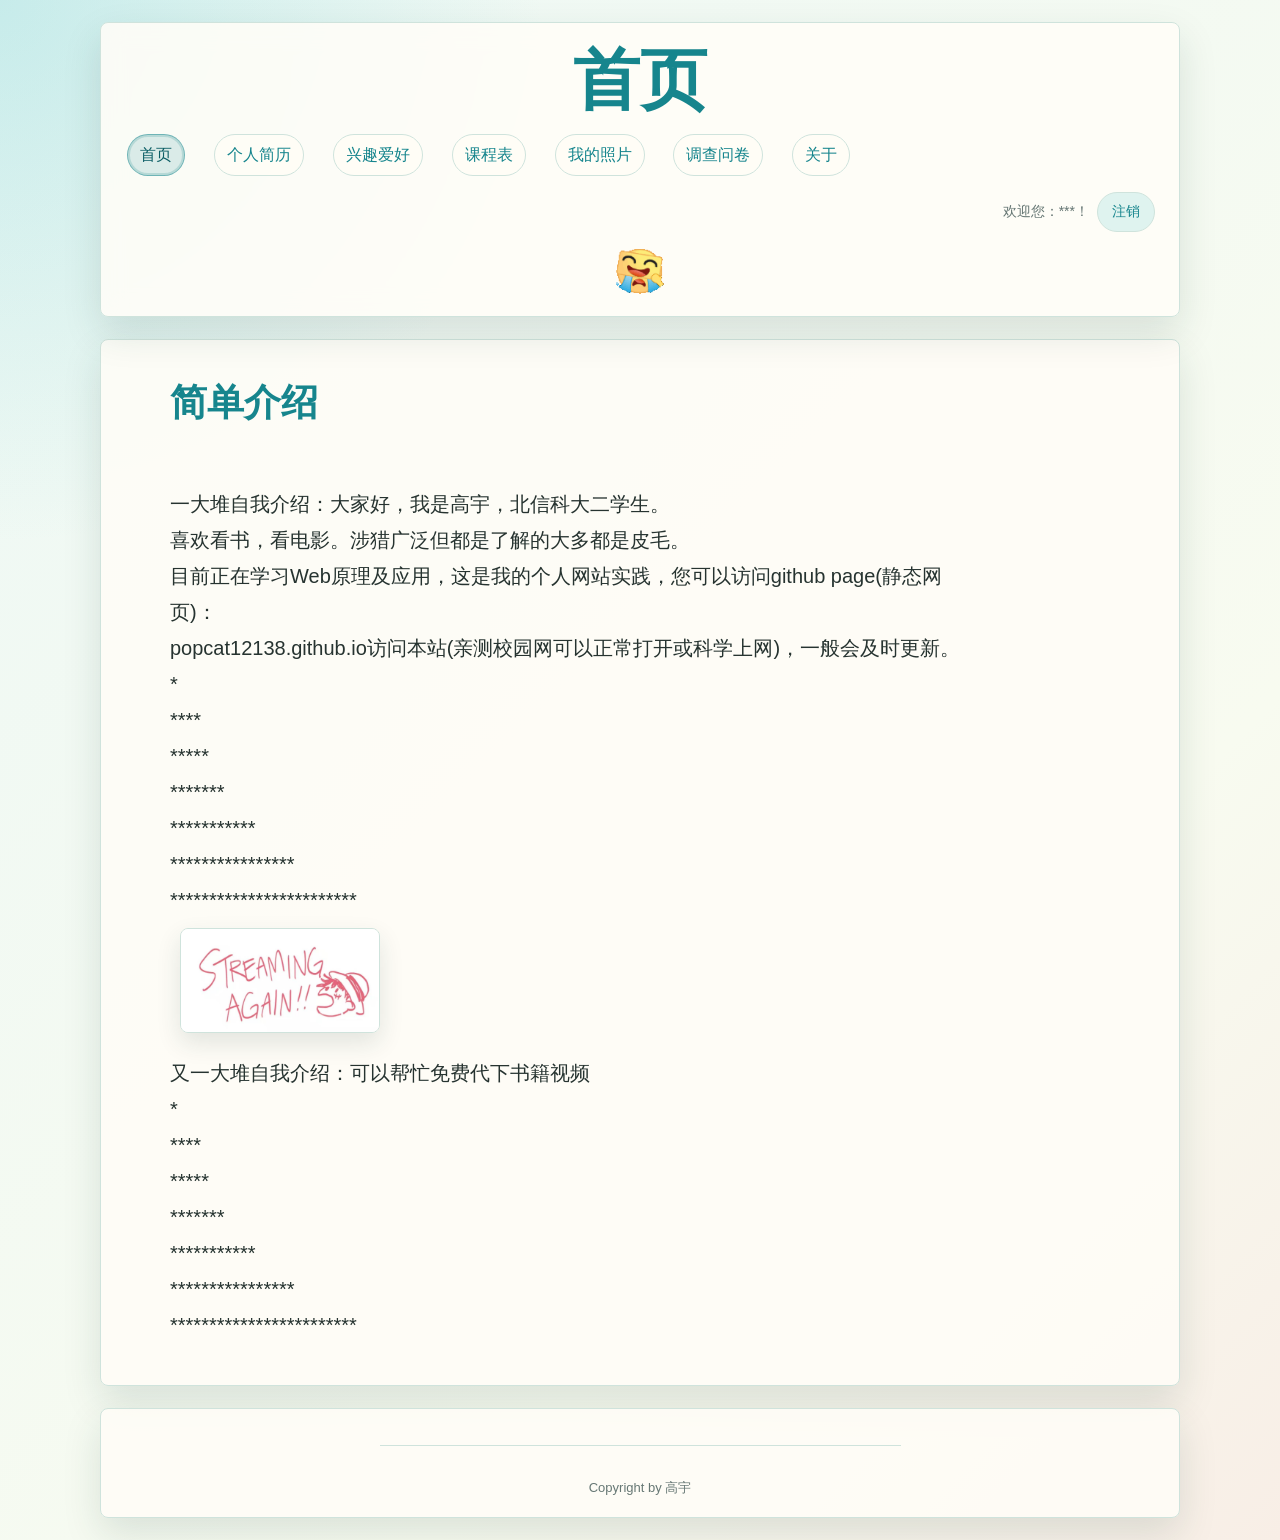
<file: index.html>
﻿                                                                                          <!DOCTYPE html>
<html lang="zh-CN">
<head>
    <meta charset="UTF-8">
    <meta http-equiv="X-UA-Compatible" content="IE=edge">
    <meta name="viewport" content="width=device-width, initial-scale=1.0">
    <title>index</title>
    <link href="css/web.css" rel="stylesheet" >
    <!--文本内容（1）-->
    <style>
    .one{
        font-size: 20px;color: rgba(76, 0, 255, 0.397);  
    }
    .two{
        font-size: 30px;color: rgba(195, 0, 255, 0.589);
    }
    .div1{
            margin: 0 auto;
            width: 960px;
            text-align: center;
        }
    .div0{
            background-color: rgb(160, 231, 255);
            margin: 0 auto;
            width: 960px;
            text-align: center;
            color: dodgerblue;
        }
    #h1{
            font-size: 48px;
        }        .div2{
            background-color: rgb(160, 231, 255);
            margin: 0 auto;
            width: 960px;
            text-align: center;
            font-size: 12px;
        }
        .float{
            float: left;
            color: salmon;
            background-color: silver;
        }
        .float1{
            float: right;
        }
    </style>

       
</head>
<body class="page page-index">
    <div class="div0">
        <h1 class="center">首页</h1><p>
 <div class="float">
     <a href="index.html">首页</a> &nbsp;&nbsp;
     <a href="resume.html">个人简历</a>&nbsp;&nbsp;
     <a href="hobby.html">兴趣爱好</a>&nbsp;&nbsp;
     <a href="schedule.html">课程表</a>&nbsp;&nbsp;
     <a href="photo.html">我的照片</a> &nbsp;&nbsp;
     <a href="question.html">调查问卷</a>&nbsp;&nbsp;
     <a href="about.html">关于</a>&nbsp;&nbsp;
 </div>
     <div class="float1">欢迎您：***！   <button>注销</button></div>
     </p>
     <br>
     <br>
        <img src="img/1001.gif" width="50" align="center">
    </div>
    </div> 
       <div class="div1 page-content page-index-content"><div><h2>简单介绍</h2>
        <p class="one"><br>
            一大堆自我介绍：大家好，我是高宇，北信科大二学生。<br>
            喜欢看书，看电影。涉猎广泛但都是了解的大多都是皮毛。<br>
            目前正在学习Web原理及应用，这是我的个人网站实践，您可以访问github page(静态网页)：<br>popcat12138.github.io访问本站(亲测校园网可以正常打开或科学上网)，一般会及时更新。
            <br>*<br>****<br>*****<br>*******<br>***********<br>****************<br>************************<br>
            <img src="img/1.jpg" width="200" align="center">
            <p class="one">又一大堆自我介绍：可以帮忙免费代下书籍视频<br>
                *<br>****<br>*****<br>*******<br>***********<br>****************<br>************************
            </p>
        </div>

    </div>
       <div class="div2"><div><h5></h5>
        <hr width="50%"><br>
        Copyright by 高宇
       </div>

    </div>
<script src="js/site.js"></script>
</body>
</html>
</file>
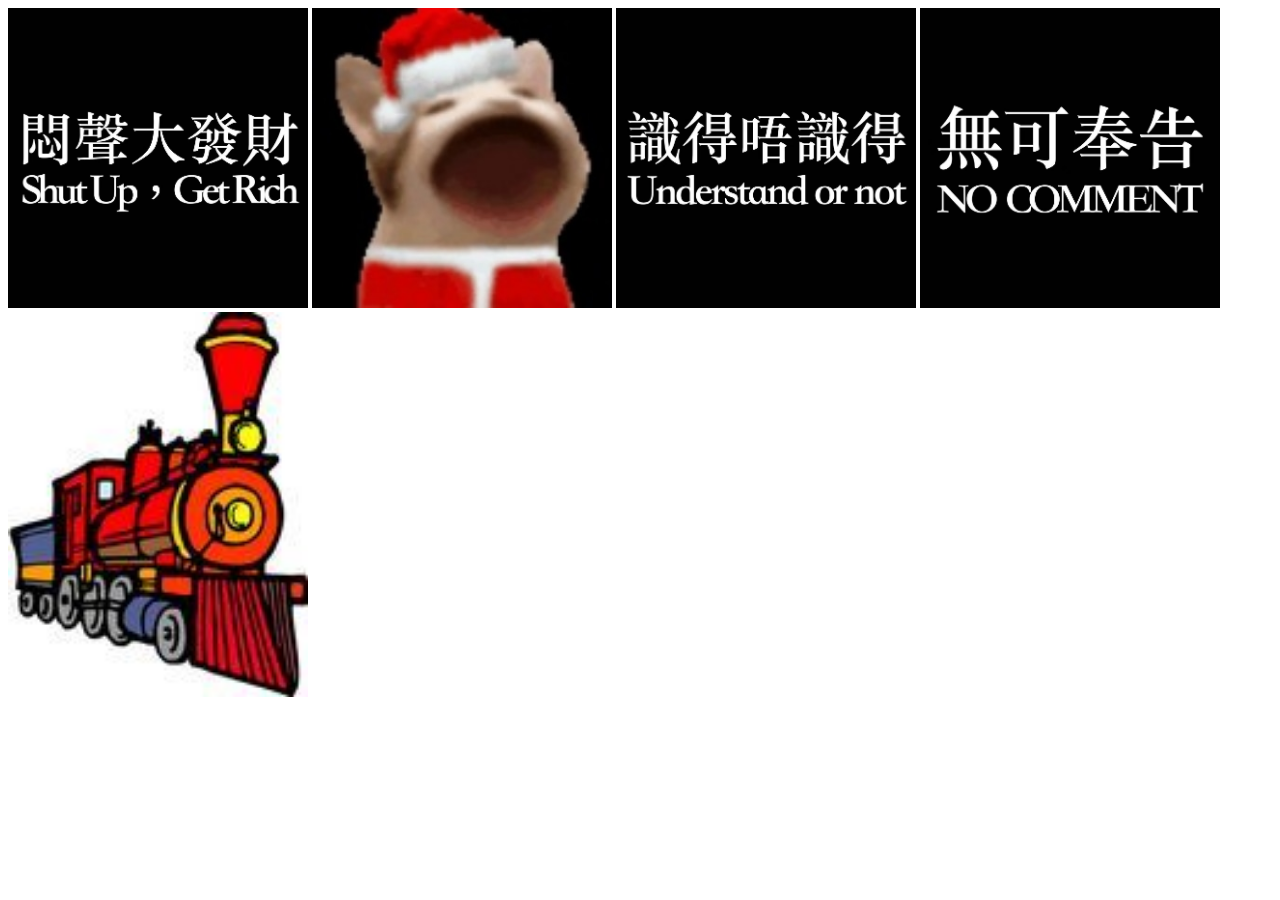
<file: test/test1/index.html>
<!DOCTYPE html>
<html lang="en">
<head>
    <meta charset="UTF-8">
    <meta http-equiv="X-UA-Compatible" content="IE=edge">
    <meta name="viewport" content="width=device-width, initial-scale=1.0">
    <title>Document</title>
</head>
<body>
    <img src="32.jpg" alt="" width="300"> 
    <img src="image/21.jpg" alt="" width="300">
    <img src="image/image1/31.jpg" alt="" width="300">
    <img src="../1.jpg" alt="" width="300">
    <img src="../img/11.jpg" alt="" width="300">
</body>
</html>
</file>
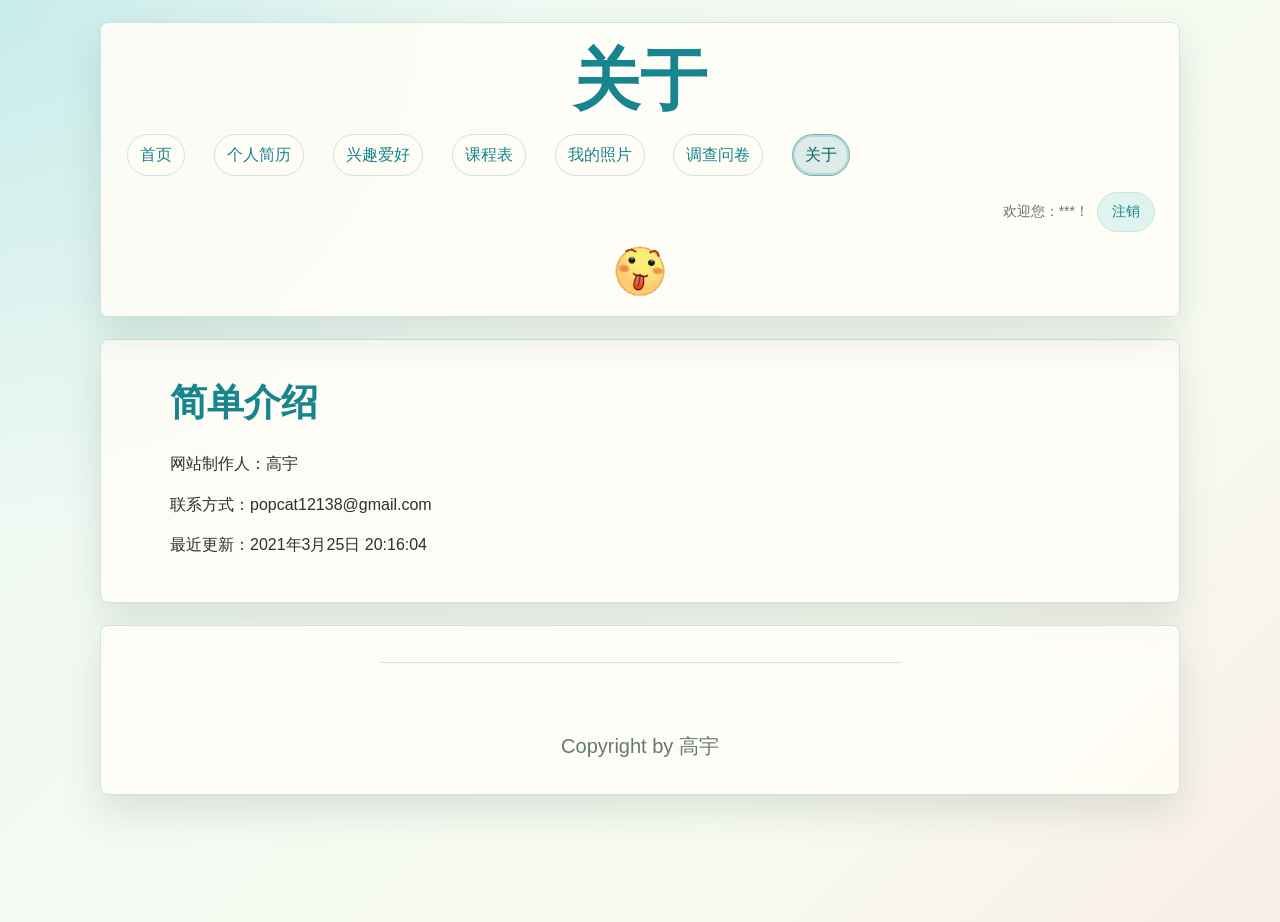
<file: about.html>
﻿<!DOCTYPE html>
<html lang="zh-CN">
<head>
    <meta charset="UTF-8">
    <meta http-equiv="X-UA-Compatible" content="IE=edge">
    <meta name="viewport" content="width=device-width, initial-scale=1.0">
    <title>about</title>
    <link href="css/web.css" rel="stylesheet" >
    <!--版权信息（1）-->
    <style>
        .one{
            font-size: 20px;color: rgba(231, 12, 12, 0.705);
        }
        .div1{
            margin: 0 auto;
            width: 960px;
            text-align: center;
        }
        .div0{
            background-color: rgb(176, 235, 255);
            margin: 0 auto;
            width: 960px;
            text-align: center;
            color: rgb(42, 148, 255);
        }
        #h1{
            font-size: 48px;
        }
        .div2{
            background-color: rgb(202, 238, 250);
            margin: 0 auto;
            width: 960px;
            text-align: center;
            font-size: 12px;
        }
        .float{
            float: left;
            color: salmon;
            background-color: silver;
        }
        .float1{
            float: right;
        }
    </style>
</head>
<body class="page page-about">
       <div class="div0">
           <h1 class="center">关于</h1><p>
    <div class="float">
        <a href="index.html">首页</a> &nbsp;&nbsp;
        <a href="resume.html">个人简历</a>&nbsp;&nbsp;
        <a href="hobby.html">兴趣爱好</a>&nbsp;&nbsp;
        <a href="schedule.html">课程表</a>&nbsp;&nbsp;
        <a href="photo.html">我的照片</a> &nbsp;&nbsp;
        <a href="question.html">调查问卷</a>&nbsp;&nbsp;
        <a href="about.html">关于</a>&nbsp;&nbsp;
    </div>
        <div class="float1">欢迎您：***！   <button>注销</button></div>
        </p>
        <br>
        <br>
        <img src="img/1007.gif" width="50" align="center"  >    
    </div> 
       <div class="div1 page-content page-about-content"><div><h1>简单介绍</h1>
        <p>网站制作人：高宇</p>
        <p>联系方式：popcat12138@gmail.com</p>
        <p>最近更新：2021年3月25日 20:16:04</p>
       </div>

    </div>
       <div class="div2"><div><h1></h1>
        <hr width="50%"><br>
        <p class="one"><br>Copyright by 高宇</p>
       </div>

    </div>
<script src="js/site.js"></script>
</body>
</html>
</file>
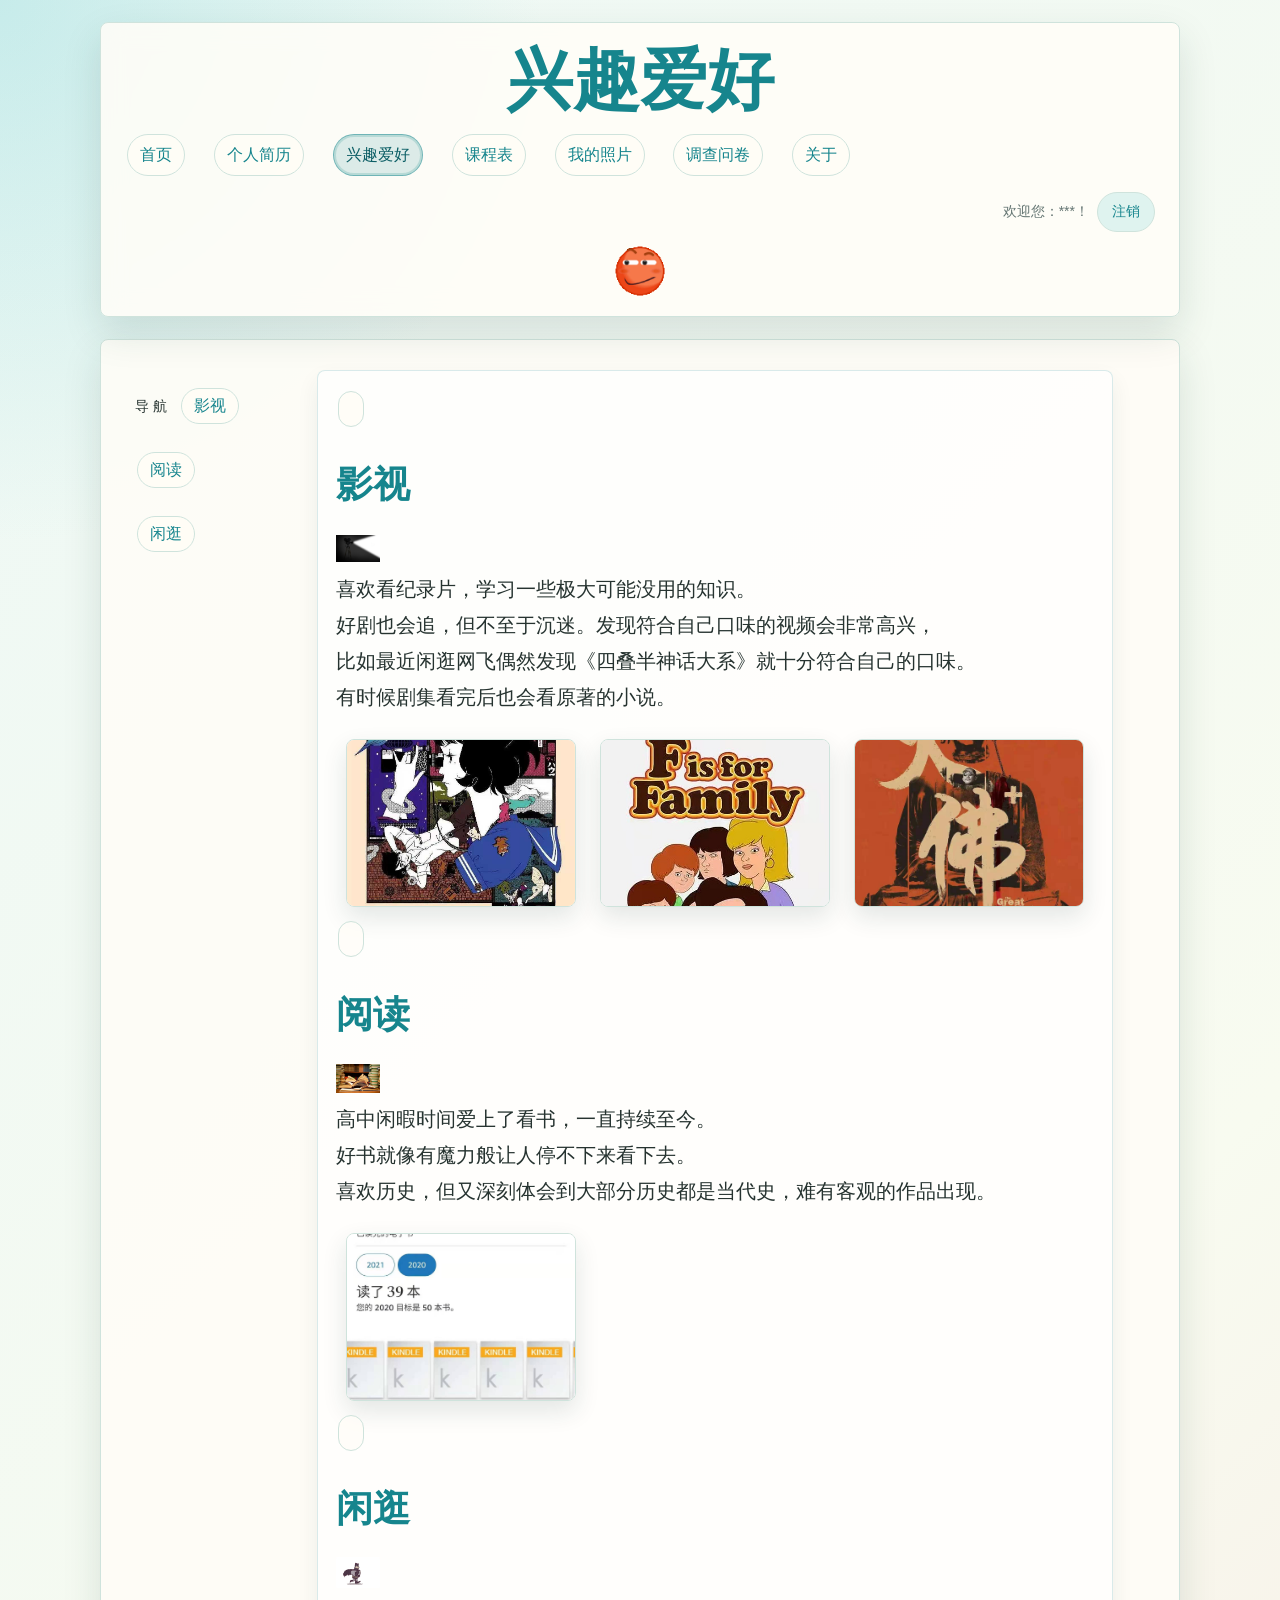
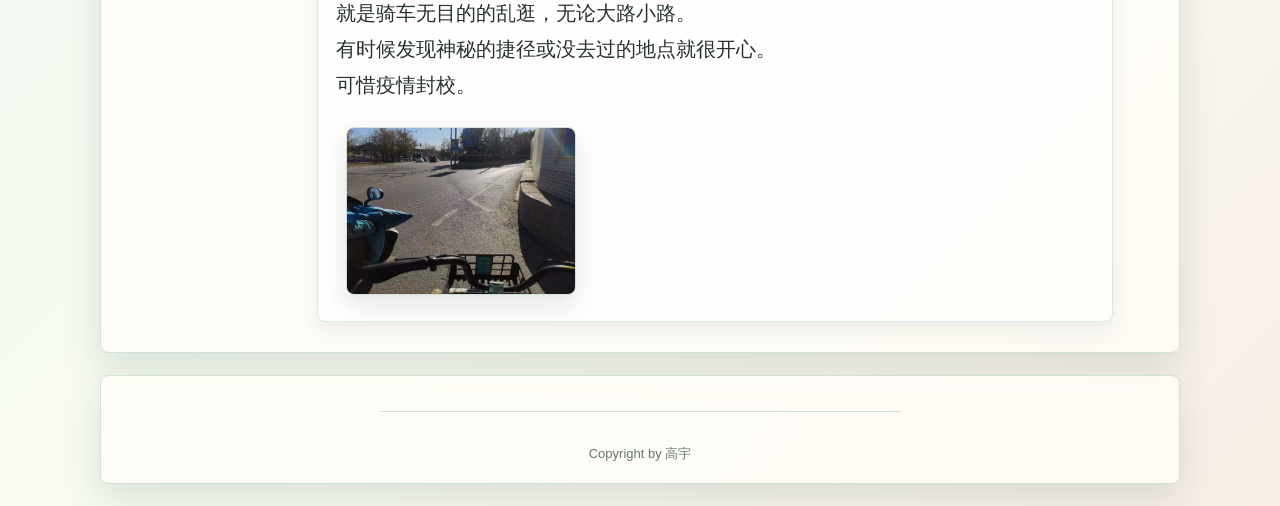
<file: hobby.html>
﻿<!DOCTYPE html>
<html lang="zh-CN">
<head>
    <meta charset="UTF-8">
    <meta http-equiv="X-UA-Compatible" content="IE=edge">
    <meta name="viewport" content="width=device-width, initial-scale=1.0">
    <title>hobby</title>
    <link href="css/web.css" rel="stylesheet" >
            <!--大标题（1）内容（234567）侧边导航（8）-->
    <style>
        .one{
            font-size: 50px;color: rgba(64, 163, 255, 0.705);  
        }
        .two{
            font-size: 30px;color: rgba(195, 0, 255, 0.589);
        }
        .three{
            font-size: 20px;color: rgba(195, 0, 255, 0.589);  
        }
        .four{
            font-size: 30px;color: rgba(211, 144, 0, 0.589);
        }
        .five{
            font-size: 20px;color: rgba(211, 144, 0, 0.589);
        }
        .six{
            font-size: 30px;color: rgba(39, 168, 0, 0.664);
        }
        .seven{
            font-size: 20px;color: rgba(39, 168, 0, 0.664);
        }
        .eight{
            font-size: 20px;
            color: rgba(0, 190, 175, 0.589);
            float: right;
            width: 10px;
        }
        .div1{
            margin: 0 auto;
            width: 960px;
            text-align: center;
        }
        .div0{
            background-color: rgb(160, 231, 255);
            margin: 0 auto;
            width: 960px;
            text-align: center;
            color: dodgerblue;
        }
        #h1{
            font-size: 48px;
        }
        .div2{
            background-color: rgb(160, 231, 255);
            margin: 0 auto;
            width: 960px;
            font-size: 12px;
        }
        .float{
            float: left;
            color: salmon;
            background-color: silver;
        }
        .float1{
            float: right;
        }
    </style>
</head>
<body class="page page-hobby">
    <div class="div0">
        <h1 class="center">兴趣爱好</h1><p>
 <div class="float">
     <a href="index.html">首页</a> &nbsp;&nbsp;
     <a href="resume.html">个人简历</a>&nbsp;&nbsp;
     <a href="hobby.html">兴趣爱好</a>&nbsp;&nbsp;
     <a href="schedule.html">课程表</a>&nbsp;&nbsp;
     <a href="photo.html">我的照片</a> &nbsp;&nbsp;
     <a href="question.html">调查问卷</a>&nbsp;&nbsp;
     <a href="about.html">关于</a>&nbsp;&nbsp;
 </div>
     <div class="float1">欢迎您：***！   <button>注销</button></div>
     </p>
     <br>
     <br>
        <img src="img/1003.gif" width="50" align="center"  >   
    </div>
       </div>
       </div>
       <div class="div1 page-content page-hobby-content">
        <div class="eight">导 航&nbsp;&nbsp;
            <a href="hobby.html#影视">影视</a>&nbsp;&nbsp;&nbsp;&nbsp;
            <br><br>
            <a href="hobby.html#阅读">阅读</a> &nbsp;&nbsp;&nbsp;&nbsp;
            <br><br>
            <a href="hobby.html#闲逛">闲逛</a>&nbsp;&nbsp;&nbsp;&nbsp;
           </div>
           <div class="hobby-subsection">
            <a name="影视"></a>
            <h2 class="two">影视</h2>
        <img src="img/2.jpg" width="50" align="center"  >
        <p class="three">喜欢看纪录片，学习一些极大可能没用的知识。<br>
            好剧也会追，但不至于沉迷。发现符合自己口味的视频会非常高兴，<br>
            比如最近闲逛网飞偶然发现《四叠半神话大系》就十分符合自己的口味。<br>
            有时候剧集看完后也会看原著的小说。</p>
            <img src="img/104.jpg" width="150" align="center"  >
            <img src="img/105.jpg" width="150" align="center"  >
            <img src="img/106.jpg" width="150" align="center"  > <br> 
        <a name="阅读"></a>        
        <h2 class="four">阅读</h2> 
        <img src="img/4.jpg" width="50" align="center"  >      
        <p class="five">高中闲暇时间爱上了看书，一直持续至今。<br>好书就像有魔力般让人停不下来看下去。<br>
            喜欢历史，但又深刻体会到大部分历史都是当代史，难有客观的作品出现。
        </p>
        <img src="img/107.jpg" width="200" align="center"  ><br>
        <a name="闲逛"></a>
        <h2 class="six">闲逛</h2>
        <img src="img/3.jpg" width="50" align="center"  >
        <p class="seven">
            就是骑车无目的的乱逛，无论大路小路。<br>有时候发现神秘的捷径或没去过的地点就很开心。<br>可惜疫情封校。</p>
        <img src="img/108.jpg" width="200" align="center"  ><br>
        </div>
       </div>
       <div><div class="div2"><h1></h1>
        <hr width="50%"><br>
        Copyright by 高宇
       </div>

    </div>
<script src="js/site.js"></script>
</body>
</html>
</file>
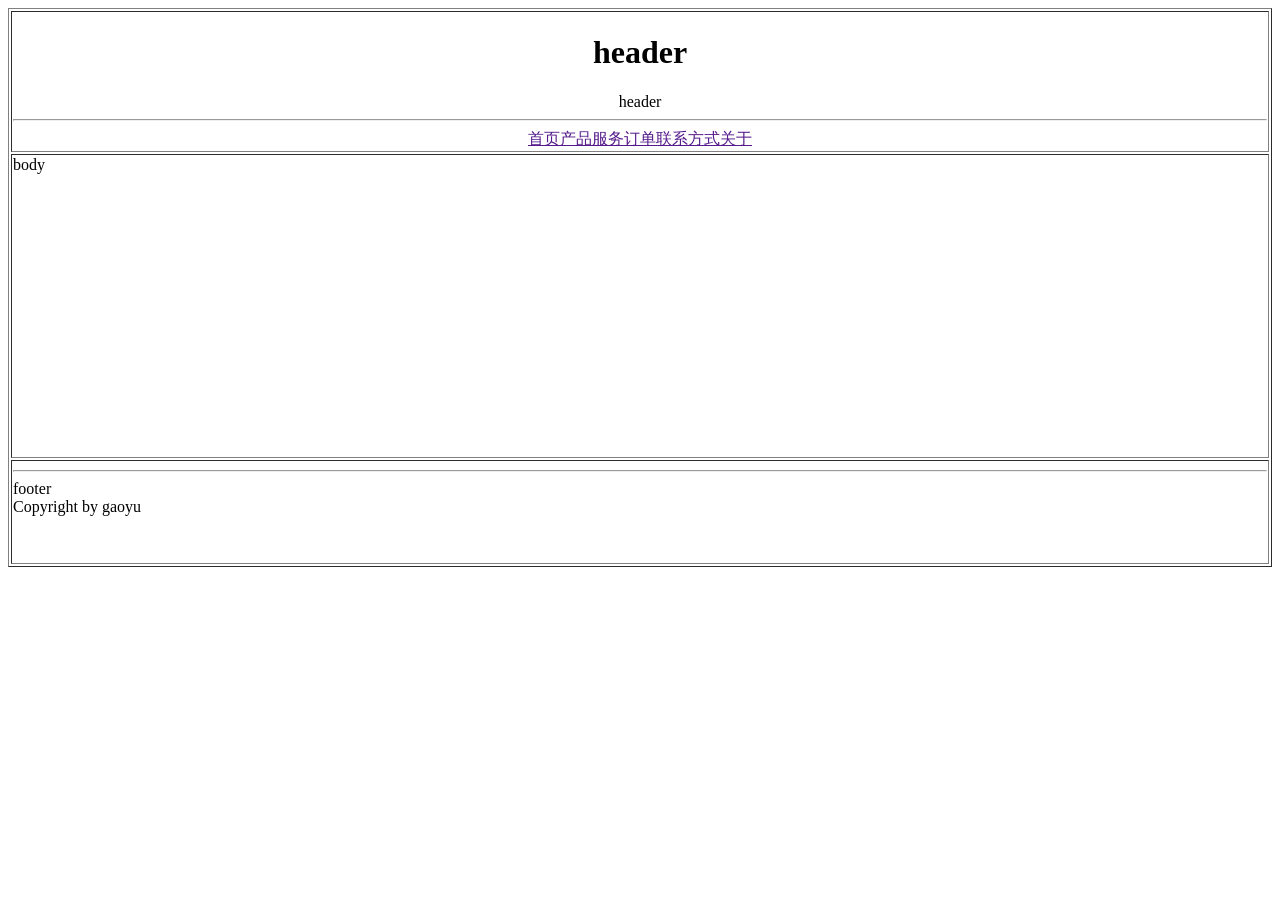
<file: layout.html>
﻿<!DOCTYPE html>
<html lang="zh-CN">
<head>
    <meta charset="UTF-8">
    <meta http-equiv="X-UA-Compatible" content="IE=edge">
    <meta name="viewport" content="width=device-width, initial-scale=1.0">
    <title>Document</title>
</head>
<body class="page page-layout">
    <table border="1" width="100%">
        <tr><td height="100" valign="top" align="center"><h1>header</header></h1>header
        <hr>
        <a href="">首页</a><a href="">产品</a><a href="">服务</a><a href="">订单</a><a href="">联系方式</a><a href="">关于</a>
        </td></tr>
        <tr><td height="300" valign="top">body</td></tr>
        <tr><td height="100" valign="top">
            <hr>
            footer<br>
            Copyright by gaoyu
        </td></tr>
    </table>
</body>
</html>
</file>
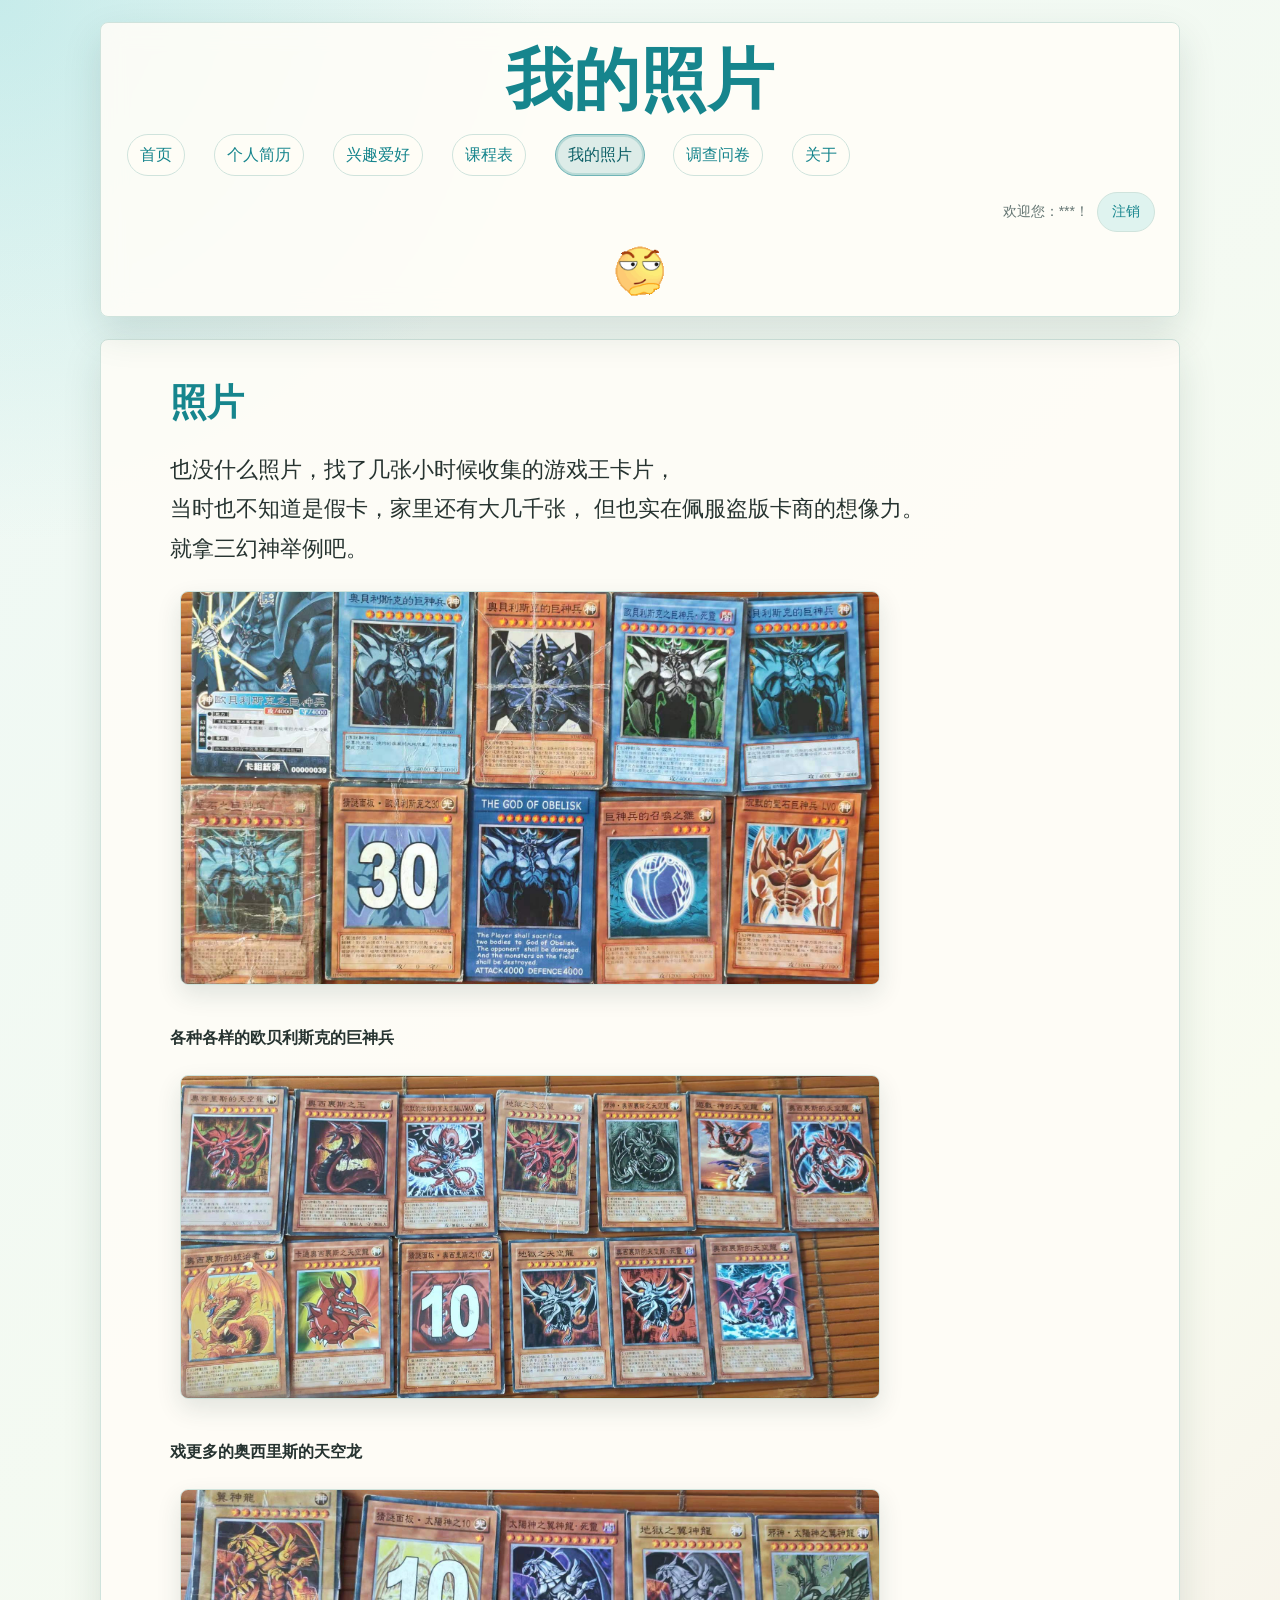
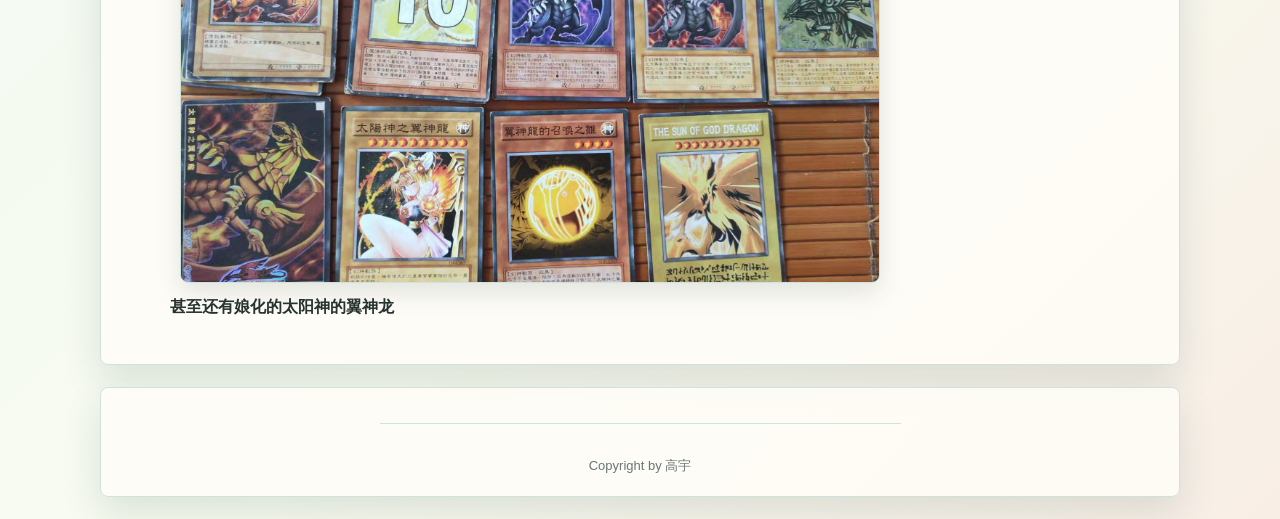
<file: photo.html>
﻿<!DOCTYPE html>
<html lang="zh-CN">
<head>
    <meta charset="UTF-8">
    <meta http-equiv="X-UA-Compatible" content="IE=edge">
    <meta name="viewport" content="width=device-width, initial-scale=1.0">
    <title>photo</title>
    <link href="css/web.css" rel="stylesheet" >
    <style>
        .one{
            font-size: 22px;color: rgba(236, 1, 99, 0.562);  
        }
        .div1{
            margin: 0 auto;
            width: 960px;
            text-align: center;
        }
        .div0{
            background-color: rgb(160, 231, 255);
            margin: 0 auto;
            width: 960px;
            text-align: center;
            color: dodgerblue;
        }
        #h1{
            font-size: 48px;
        }
        .div2{
            background-color: rgb(160, 231, 255);
            margin: 0 auto;
            width: 960px;
            text-align: center;
            font-size: 12px;
        }
        .float{
            float: left;
            color: salmon;
            background-color: silver;
        }
        .float1{
            float: right;
        }
    </style>
</head>
<body class="page page-photo">
    <div class="div0">
        <h1 class="center">我的照片</h1><p>
 <div class="float">
     <a href="index.html">首页</a> &nbsp;&nbsp;
     <a href="resume.html">个人简历</a>&nbsp;&nbsp;
     <a href="hobby.html">兴趣爱好</a>&nbsp;&nbsp;
     <a href="schedule.html">课程表</a>&nbsp;&nbsp;
     <a href="photo.html">我的照片</a> &nbsp;&nbsp;
     <a href="question.html">调查问卷</a>&nbsp;&nbsp;
     <a href="about.html">关于</a>&nbsp;&nbsp;
 </div>
     <div class="float1">欢迎您：***！   <button>注销</button></div>
     </p>
     <br>
     <br>
        <img src="img/1005.gif" width="50" align="center" >     
        </div>
    </div> 
       <div class="div1 page-content page-photo-content">
           <div><h1>照片</h1>
        <p class="one">也没什么照片，找了几张小时候收集的游戏王卡片，<br>当时也不知道是假卡，家里还有大几千张，
            但也实在佩服盗版卡商的想像力。<br>就拿三幻神举例吧。</p>
            <img src="img/102.jpg" width="700" align="center"><br><br>
            <b><p>各种各样的欧贝利斯克的巨神兵</p></b>
            <img src="img/101.jpg" width="700" align="center"><br><br>
            <b><p>戏更多的奥西里斯的天空龙</p></b>
            <img src="img/103.jpg" width="700" align="center">
            <b><p>甚至还有娘化的太阳神的翼神龙</p></b>
            </div>
        </div>
       <div class="div2">
           <div><h1></h1>
        <hr width="50%"><br>
        Copyright by 高宇
           </div>
        </div>
    </div>
<script src="js/site.js"></script>
</body>
</html>
</file>
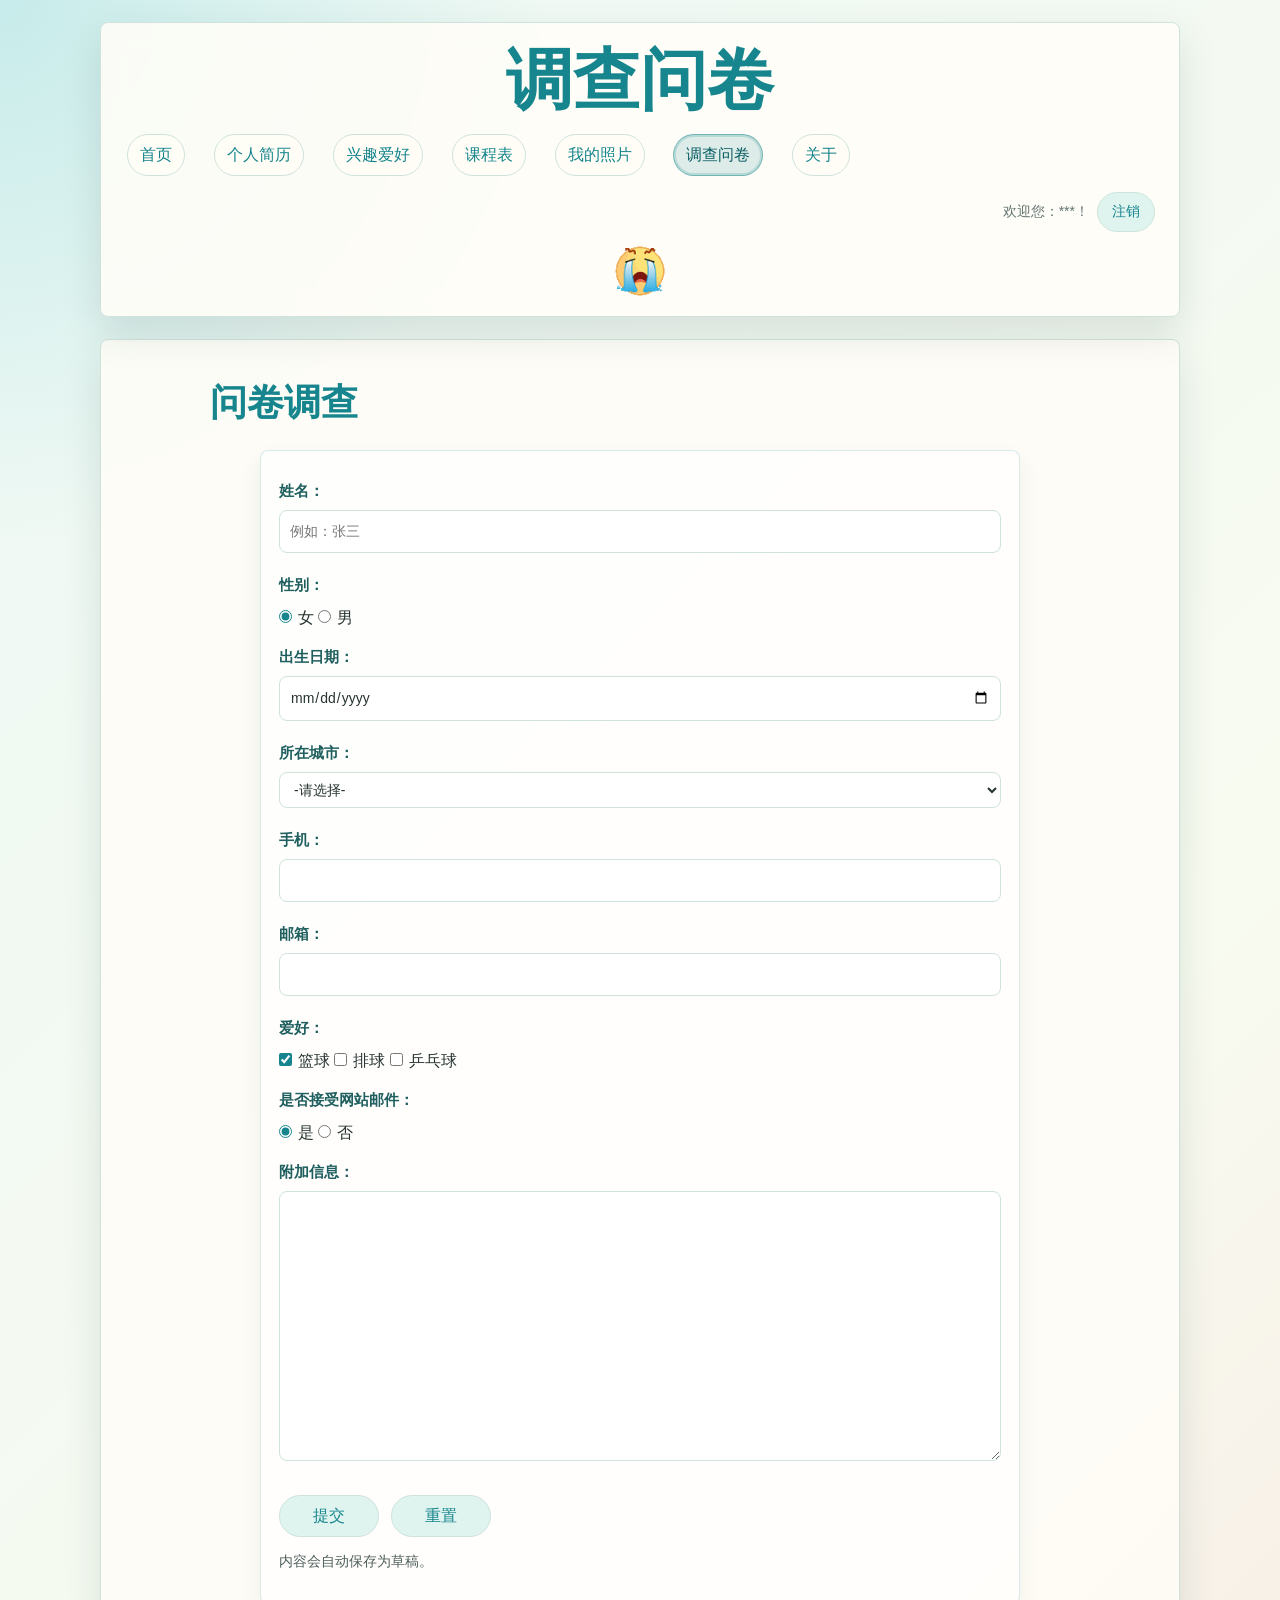
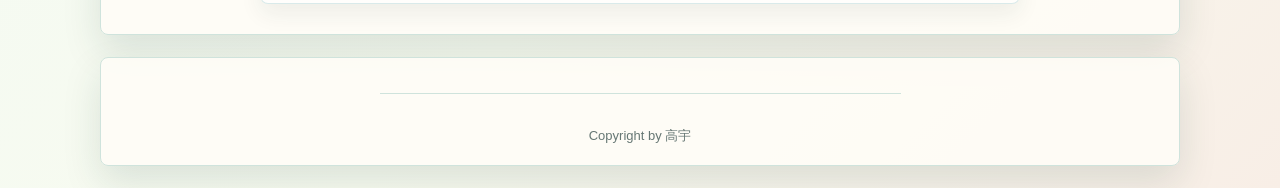
<file: question.html>
﻿<!DOCTYPE html>
<html lang="zh-CN">
<head>
    <meta charset="UTF-8">
    <meta http-equiv="X-UA-Compatible" content="IE=edge">
    <meta name="viewport" content="width=device-width, initial-scale=1.0">
    <title>question</title>
    <link href="css/web.css" rel="stylesheet" >
    <style>
         .div1{
            margin: 0 auto;
            width: 960px;
            text-align: center;
        }   
        .div0{
            background-color: rgb(160, 231, 255);
            margin: 0 auto;
            width: 960px;
            text-align: center;
            color: dodgerblue;
        }
        #h1{
            font-size: 48px;
        }
        .div2{
            background-color: rgb(160, 231, 255);
            margin: 0 auto;
            width: 960px;
            text-align: center;
            font-size: 12px;
        }   
        .label{
            font-size: 14px;
            color: rgb(0, 94, 0);

        }
        .label1{
            font-size: 14px;
            color: red;
        }
        .float{
            float: left;
            color: salmon;
            background-color: silver;
        }
        .float1{
            float: right;
        }
    </style>
</head>
<body class="page page-question">
    <div class="div0">
        <h1 class="center">调查问卷</h1><p>
 <div class="float">
     <a href="index.html">首页</a> &nbsp;&nbsp;
     <a href="resume.html">个人简历</a>&nbsp;&nbsp;
     <a href="hobby.html">兴趣爱好</a>&nbsp;&nbsp;
     <a href="schedule.html">课程表</a>&nbsp;&nbsp;
     <a href="photo.html">我的照片</a> &nbsp;&nbsp;
     <a href="question.html">调查问卷</a>&nbsp;&nbsp;
     <a href="about.html">关于</a>&nbsp;&nbsp;
 </div>
     <div class="float1">欢迎您：***！   <button>注销</button></div>
     </p>
     <br>
     <br>
        <img src="img/1006.gif" width="50" align="center"  >    
        </div>
    </div> 
       <div class="div1 page-content page-question-content">
           <div><h1>问卷调查</h1>
        <form class="question-form" action="1.txt" method="POST">
        <label class="label">姓名：</label><input type="text" name="username" id="name" placeholder="例如：张三" class="label1"><br>
        <label class="label">性别：</label><input type="radio" name="sex" id="sex1" value="f" checked="checked" class="label1">女
        <input type="radio" name="sex" id="sex2" value="m">男<br><br>
        <label class="label">出生日期：</label><input type="date" name="birthday" id="birthday" class="label1" ><br>
        <label class="label">所在城市：</label><select name="city" id="city" class="label1">
                <option value="1">-请选择-</option>
                <option value="2">北京市</option>
                <option value="">上海市</option>
                <option value="">天津市</option>
                <option value="">重庆市</option>
                <option value="">河北省</option>
                <option value="">山西省</option>
                <option value="">内蒙古自治区</option>
                <option value="">辽宁省</option>
                <option value="">吉林省</option>
                <option value="">黑龙江省</option>
                <option value="">江苏省</option>
                <option value="">浙江省</option>
                <option value="">安徽省</option>
                <option value="">福建省</option>
                <option value="">江西省</option>
                <option value="">山东省</option>
                <option value="">河南省</option>
                <option value="">湖北省</option>
                <option value="">湖南省</option>
                <option value="">广东省</option>
                <option value="">广西壮族自治区</option>
                <option value="">海南省</option>
                <option value="">四川省</option>
                <option value="">贵州省</option>
                <option value="">云南省</option>
                <option value="">西藏自治区</option>
                <option value="">陕西省</option>
                <option value="">甘肃省</option>
                <option value="">宁夏回族自治区</option>
                <option value="">青海省</option>
                <option value="">新疆维吾尔族自治区</option>
                <option value="">香港特别行政区</option>
                <option value="">澳门特别行政区</option>
                <option value="">台湾省</option>
                <option value="">其它</option>
                </select><br>
        <label class="label">手机：</label><input type="tel" name="phone" id="phone" class="label1"><br>
        <label class="label">邮箱：</label><input type="email" name="email" id="email" class="label1"><br>
        <label class="label">爱好：</label><input type="checkbox" name="favourite" id="f1" checked class="label1">篮球
        <input type="checkbox" name="favourite" id="f2" >排球
        <input type="checkbox" name="favourite" id="f3" >乒乓球<br>
        <label class="label">是否接受网站邮件：</label><input type="radio" name="judge" id="yes" value="yes" checked="checked" class="label1">是
                        <input type="radio" name="judge" id="nope" value="nope">否<br>
        <label class="label">附加信息：</label><br><textarea name="memo" id="memo" cols="40" rows="10" class="label1"></textarea><br>
        <input type="submit" value="提交">
        <input type="reset" value="重置" >
        </form>
        </div>
    </div>
    <div class="div2">
        <div><h1></h1>
        <hr width="50%"><br>
        Copyright by 高宇
        </div>
    </div>
<script src="js/site.js"></script>
</body>
</html>
</file>
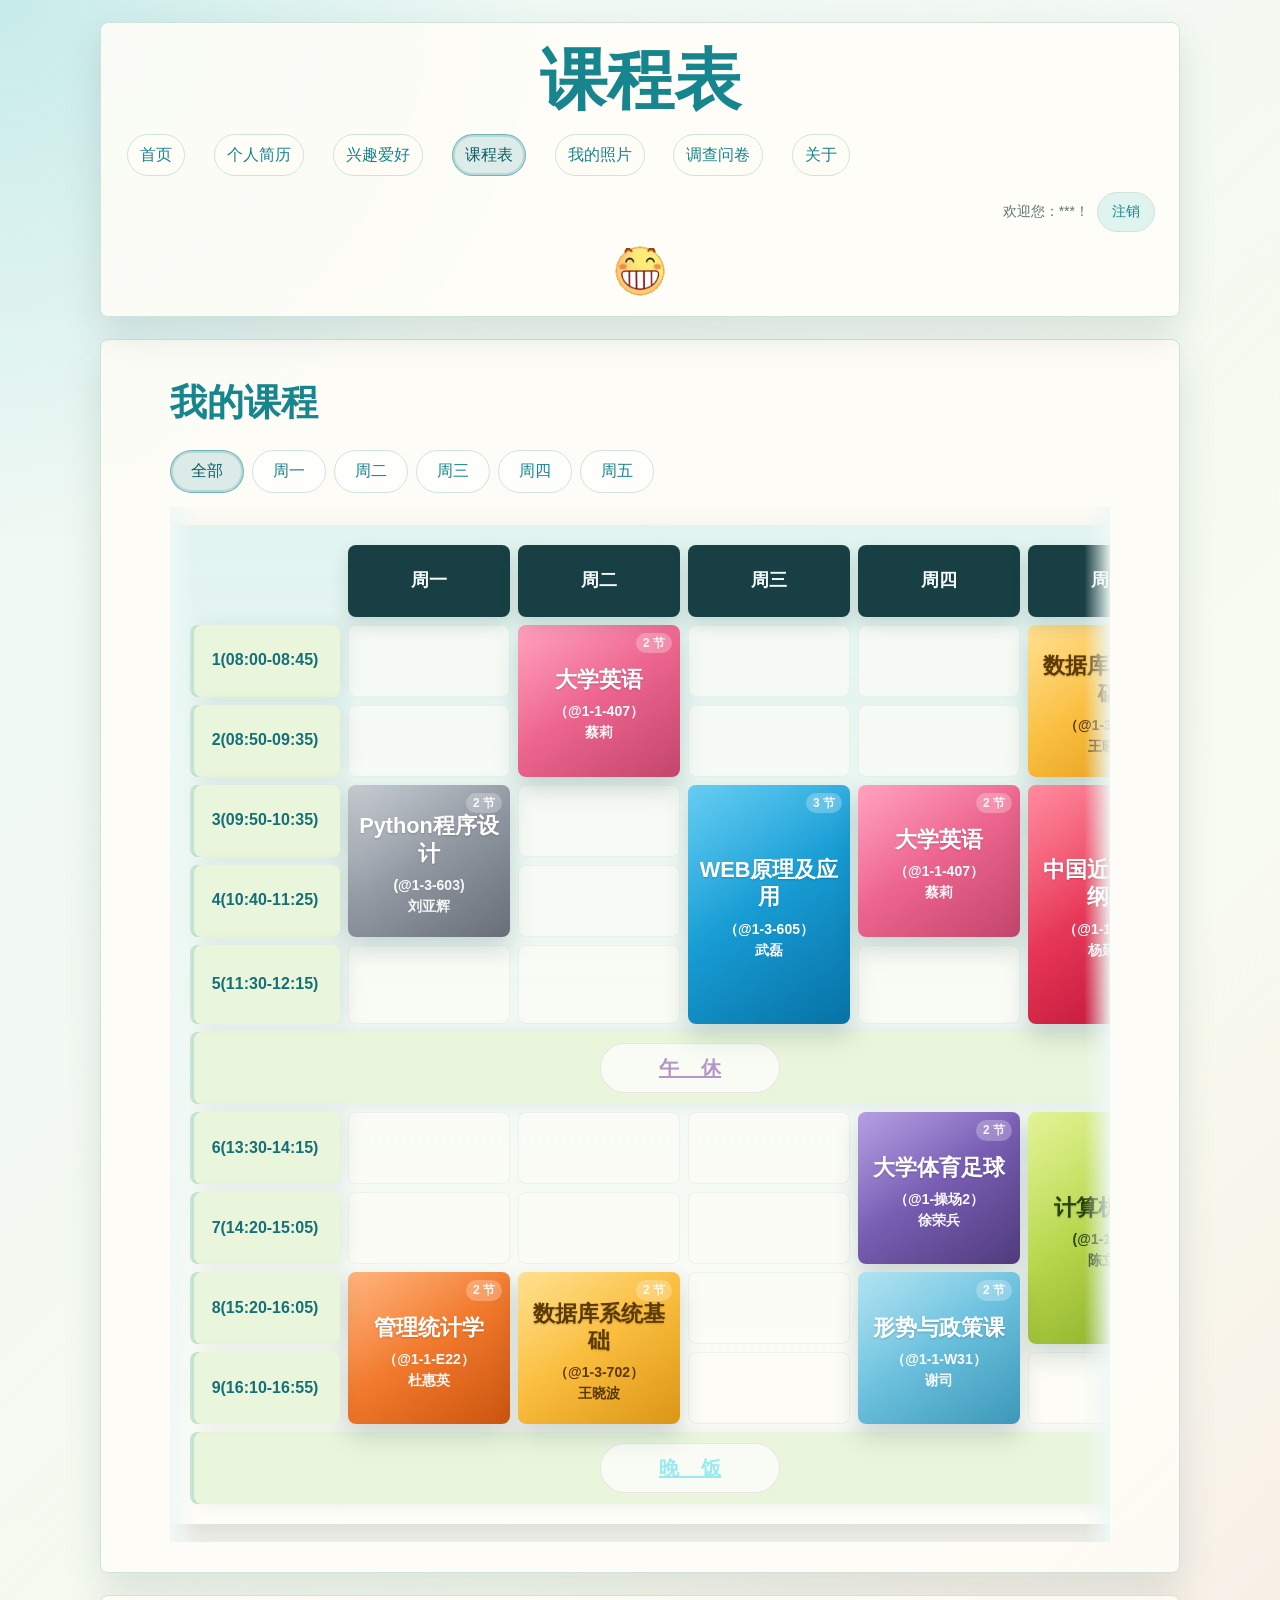
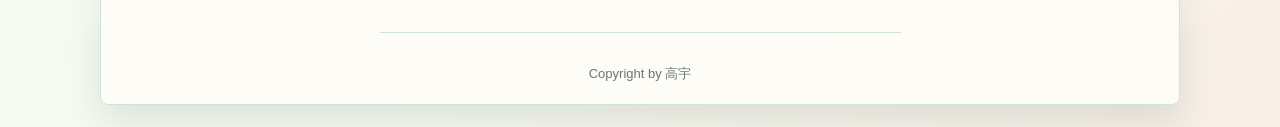
<file: schedule.html>
﻿<!DOCTYPE html>
<html lang="zh-CN">
<head>
    <meta charset="UTF-8">
    <meta http-equiv="X-UA-Compatible" content="IE=edge">
    <meta name="viewport" content="width=device-width, initial-scale=1.0">
    <title>schedule</title>
    <link href="css/web.css" rel="stylesheet" >
</head>
<style>
    
        .div1{
            margin: 0 auto;
            width: 960px;
            text-align: center;
        }
        .div0{
            background-color: rgb(160, 231, 255);
            margin: 0 auto;
            width: 960px;
            text-align: center;
            color: dodgerblue;
        }
        #h1{
            font-size: 48px;
        }
        .div2{
            background-color: rgb(160, 231, 255);
            margin: 0 auto;
            width: 960px;
            text-align: center;
            font-size: 12px;
        }
        .float{
            float: left;
            color: salmon;
            background-color: silver;
        }
        .float1{
            float: right;
        }
        .course1{
            font-size: 20px;
            color: rgb(233, 236, 16);
        }
        .course2{
            font-size: 20px;
            color: rgb(221, 14, 14);
        }
        .course3{
            font-size: 20px;
            color: rgb(255, 192, 57);
        }
        .course4{
            font-size: 20px;
            color: rgb(51, 255, 0);
        }
        .course5{
            font-size: 20px;
            color: rgba(0, 119, 255, 0.397);
        }
        .course6{
            font-size: 20px;
            color: aquamarine; 
        }
        .course7{
            font-size: 20px;
            color: rgb(155, 14, 221);
        }
        .course8{
            font-size: 20px;
            color: rgb(196, 9, 127);
        }
        .course9{
            font-size: 20px;
            color: rgb(221, 90, 14);
        }
</style>
<body class="page page-schedule">
    <div class="div0">
        <h1 class="center">课程表</h1><p>
 <div class="float">
     <a href="index.html">首页</a> &nbsp;&nbsp;
     <a href="resume.html">个人简历</a>&nbsp;&nbsp;
     <a href="hobby.html">兴趣爱好</a>&nbsp;&nbsp;
     <a href="schedule.html">课程表</a>&nbsp;&nbsp;
     <a href="photo.html">我的照片</a> &nbsp;&nbsp;
     <a href="question.html">调查问卷</a>&nbsp;&nbsp;
     <a href="about.html">关于</a>&nbsp;&nbsp;
 </div>
     <div class="float1">欢迎您：***！   <button>注销</button></div>
     </p>
     <br>
     <br>
        <img src="img/1004.gif" width="50" align="center">     
            </div>
        </div> 
       <div class="div1 page-content page-schedule-content"><div><h1>我的课程</h1>
            <table border="1" cellspacing="0" cellpadding="6" height="750" align="center">
               <tr>
                   <th></th>
                   <th bgcolor="#afb4db">周一</th>
                   <th bgcolor="#afb4db">周二</th>
                   <th bgcolor="#afb4db">周三</th>
                   <th bgcolor="#afb4db">周四</th>
                   <th bgcolor="#afb4db">周五</th>
               </tr>  
                <tr>
                    <th bgcolor="#cde6c7">1(08:00-08:45)</th>
                    <th></th>
                    <th rowspan="2" bgcolor="#f391a9"><p class="course1">大学英语</p>（@1-1-407）<br>蔡莉</th>
                    <th></th>
                    <th></th>
                    <th rowspan="2" bgcolor="#fdb933"><p class="course2">数据库系统基础</p>（@1-3-702）<br>王晓波</th>
                </tr> 
                <tr>
                    <th bgcolor="#cde6c7">2(08:50-09:35)</th>
                    <th></th>
                    <th></th>
                    <th></th>
                </tr> 
                <tr>
                    <th bgcolor="#cde6c7">3(09:50-10:35)</th>
                    <th rowspan="2" bgcolor="#a1a3a6"><p class="course3">Python程序设计</p>(@1-3-603)<br>刘亚辉</th>
                    <th></th>
                    <th rowspan="3" bgcolor="#009ad6"><p class="course4">WEB原理及应用</p>（@1-3-605）<br>武磊</th>
                    <th rowspan="2" bgcolor="#f391a9"><p class="course1">大学英语</p>（@1-1-407）<br>蔡莉</th>
                    <th rowspan="3" bgcolor="#ed1941"><p class="course5">中国近现代史纲要</p>（@1-1-E12）<br>杨延霞</th>
                </tr> 
                <tr>
                    <th bgcolor="#cde6c7">4(10:40-11:25)</th>
                    <th></th>
                </tr> 
                <tr>
                    <th bgcolor="#cde6c7">5(11:30-12:15)</th>
                    <th><br>&nbsp;&nbsp;&nbsp;&nbsp;</th>
                    <th></th>
                    <th></th>
                </tr>
                <tr>
                    <th colspan="6" bgcolor="#feeeed"><p style="font-size: 20px;color: rgb(181, 151, 199);"><u>午&nbsp;&nbsp;&nbsp;&nbsp;休</u></p></th>
                </tr>
                <tr>
                    <th bgcolor="#cde6c7">6(13:30-14:15)</th>
                    <th></th>
                    <th></th>
                    <th></th>
                    <th rowspan="2" bgcolor="#6f599c"><p class="course6">大学体育足球</p>（@1-操场2）<br>徐荣兵</th>
                    <th rowspan="3" bgcolor="#bed742"><p class="course7">计算机网络</p>(@1-1-E33)<br>陈立南</th>
                </tr>
                <tr>
                    <th bgcolor="#cde6c7">7(14:20-15:05)</th>
                    <th></th>
                    <th></th>
                    <th></th>
                </tr>
                <tr>
                    <th bgcolor="#cde6c7">8(15:20-16:05)</th>
                    <th rowspan="2" bgcolor="#f47920"><p class="course8">管理统计学</p>（@1-1-E22）<br>杜惠英</th>
                    <th rowspan="2"bgcolor="#fdb933"><p class="course2">数据库系统基础</p>（@1-3-702）<br>王晓波</th>
                    <th></th>
                    <th rowspan="2" bgcolor="##90d7ec"><p class="course9">形势与政策课</p>（@1-1-W31）<br>谢司</th>
                </tr>
                <tr>
                    <th bgcolor="#cde6c7">9(16:10-16:55)</th>
                    <th></th>
                    <th></th>
                </tr>
                <tr>
                    <th colspan="6" bgcolor="#feeeed"><p style="font-size: 20px;color: rgb(152, 234, 240);"><u>晚&nbsp;&nbsp;&nbsp;&nbsp;饭</u></p></th>
                </tr>
            </table>
        </div>
    </div>
       <div class="div2">
           <div><h1></h1>
        <hr width="50%"><br>
        Copyright by 高宇
           </div>
        </div>
<script src="js/site.js"></script>
</body>
</html>
</file>
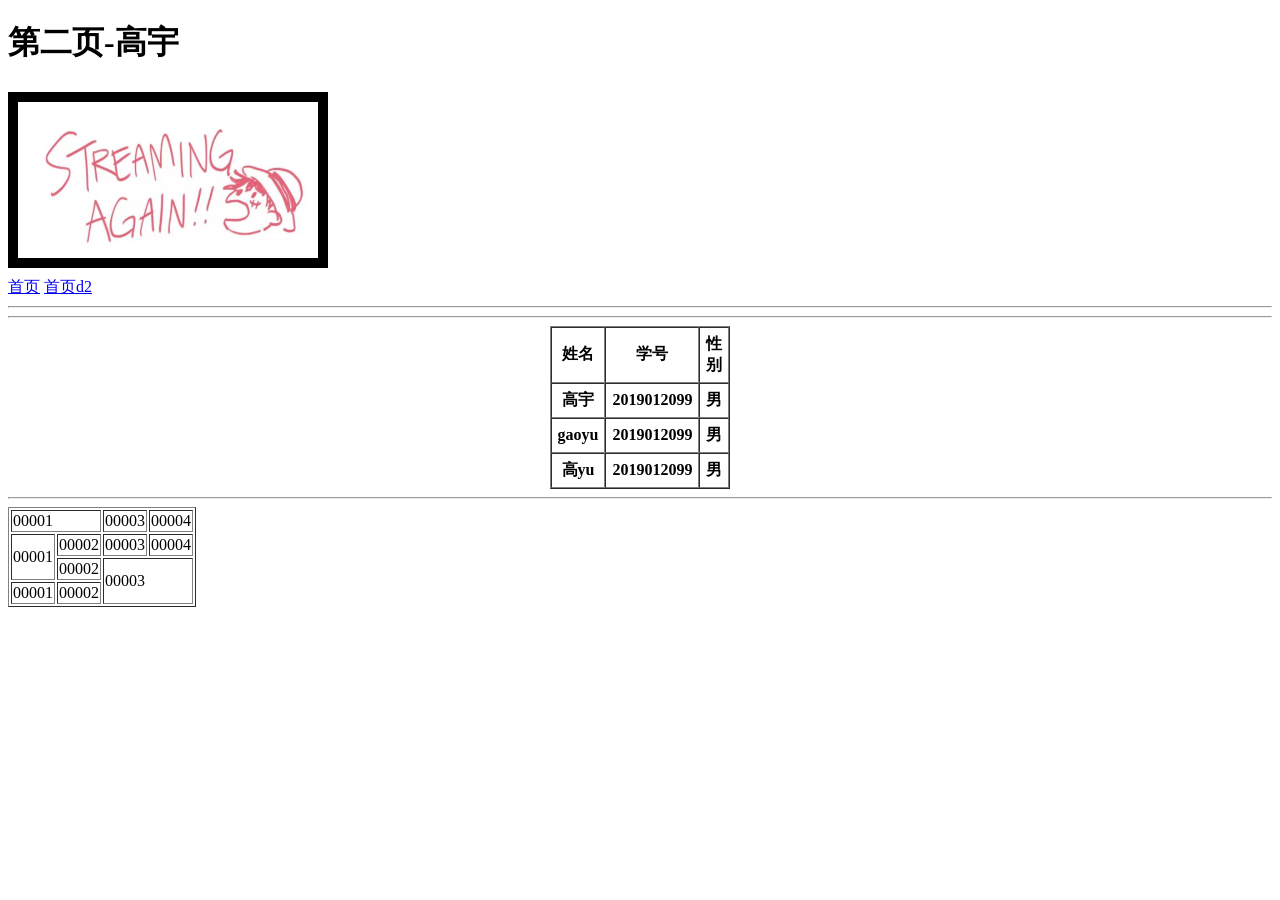
<file: second.html>
﻿<!DOCTYPE html>
<html lang="zh-CN">
    <head>
         <meta charset="utf-8">
         <title>second2019012099</title>   
    </head>
    <body class="page page-second">
        <h1>第二页-高宇</h1>
        <img src="img/1.jpg" alt="" vspace="5" border="10" width="300" ><br>
        <a href="index.html">首页</a>
        <a href="index.html#d2">首页d2</a>
        <hr>
        <hr>
        <table border="1" cellspacing="0" cellpadding="6" height="90" width="90" align="center">
            <tr>
                <th>姓名</th>
                <th>学号</th>
                <th>性别</th>
            </tr>
            <tr>
                <th>高宇</th>
                <th>2019012099</th>
                <th>男</th>
            </tr>
            <tr>
                <th>gaoyu</th>
                <th>2019012099</th>
                <th>男</th>
            </tr>
            <tr>
                <th>高yu</th>
                <th>2019012099</th>
                <th>男</th>
            </tr>
        </table>
        <hr>
        <table border="1">
            <tr>
                <td colspan="2">00001</td>
                <td>00003</td>
                <td>00004</td>
            </tr>
            <tr>
                <td rowspan="2">00001</td>
                <td>00002</td>
                <td>00003</td>
                <td>00004</td>
            </tr>
            <tr>
                <td>00002</td>
                <td colspan="2" rowspan="2">00003</td>
            </tr>
            <tr>
                <td>00001</td>
                <td>00002</td>
            </tr>
        </table>
    </body>
</html>
</file>
<file: css/web.css>
﻿:root {
    --bg: #edf8f5;
    --paper: #fffdf7;
    --ink: #263330;
    --muted: #667774;
    --line: #cfe3dc;
    --brand: #16858d;
    --brand-soft: #dff3ef;
    --warm: #f08a5d;
    --violet: #8e6ad8;
    --shadow: 0 16px 38px rgba(24, 60, 56, 0.13);
}

* {
    box-sizing: border-box;
}

html {
    scroll-behavior: smooth;
}

body {
    margin: 0 !important;
    min-height: 100vh;
    color: var(--ink) !important;
    font-family: "Microsoft YaHei", "PingFang SC", Arial, sans-serif !important;
    line-height: 1.8;
    background:
        radial-gradient(circle at top left, rgba(77, 196, 201, 0.24), transparent 34rem),
        linear-gradient(135deg, var(--bg), #f8fbf0 70%, #f8eee6) !important;
}

.page {
    letter-spacing: 0;
}

a {
    display: inline-flex;
    align-items: center;
    justify-content: center;
    min-height: 36px;
    margin: 4px 2px;
    padding: 6px 12px;
    border: 1px solid var(--line);
    border-radius: 999px;
    background: rgba(255, 253, 247, 0.78);
    color: var(--brand) !important;
    font-size: 16px !important;
    text-decoration: none !important;
    transition: background 0.18s ease, color 0.18s ease, transform 0.18s ease;
}

a:visited {
    color: var(--violet) !important;
}

a:hover {
    background: var(--brand-soft) !important;
    color: var(--warm) !important;
    font-weight: normal !important;
    text-decoration: none !important;
    transform: translateY(-1px);
}

a:active {
    color: var(--warm) !important;
}

img {
    max-width: 100%;
    height: auto;
}

.div0,
.div1,
.div2 {
    width: min(1080px, calc(100% - 32px)) !important;
    margin: 22px auto !important;
    border: 1px solid var(--line);
    border-radius: 8px;
    background: rgba(255, 253, 247, 0.88) !important;
    color: var(--ink) !important;
    box-shadow: var(--shadow);
}

.div0 {
    padding: 22px 24px 18px !important;
    overflow: hidden;
    backdrop-filter: blur(12px);
}

.div1 {
    padding: 30px !important;
    text-align: left !important;
    overflow-x: auto;
}

.div2 {
    padding: 18px !important;
    color: var(--muted) !important;
    font-size: 13px !important;
    text-align: center !important;
}

.div0 h1,
.div1 h1,
.div1 h2 {
    margin: 0 0 14px;
    color: var(--brand) !important;
    letter-spacing: 0;
}

.div0 h1 {
    font-size: clamp(2.2rem, 6vw, 4.2rem) !important;
    line-height: 1.05;
}

.div1 h1,
.div1 h2 {
    font-size: clamp(1.6rem, 3vw, 2.3rem) !important;
}

.div0 > img {
    width: 54px !important;
    height: 54px !important;
    display: block;
    margin: 10px auto 0;
}

.div0 br {
    display: none;
}

.float,
.float1 {
    float: none !important;
    display: flex;
    align-items: center;
    flex-wrap: wrap;
    gap: 8px;
    width: 100%;
    margin: 12px 0 !important;
    background: transparent !important;
    color: var(--muted) !important;
}

.float1 {
    justify-content: flex-end;
    font-size: 14px;
}

.float a {
    flex: 0 0 auto !important;
}

.float a.nav-current {
    border-color: rgba(22, 133, 141, 0.55);
    background: rgba(22, 133, 141, 0.14) !important;
    color: #0d5f66 !important;
    box-shadow: 0 0 0 2px rgba(22, 133, 141, 0.18) inset;
}

button,
input[type="button"],
input[type="submit"],
input[type="reset"] {
    min-height: 36px;
    padding: 6px 14px;
    border: 1px solid var(--line);
    border-radius: 999px;
    background: var(--brand-soft);
    color: var(--brand);
    font: inherit;
    cursor: pointer;
}

p {
    margin: 0 0 12px;
}

.one,
.two,
.three,
.four,
.five,
.six,
.seven,
.eight {
    color: inherit !important;
}

ul,
ol {
    padding-left: 1.4rem;
}

li {
    margin: 10px 0;
}

.resume-page .resume-wrap {
    max-width: 860px;
    margin: 0 auto;
}

.resume-page .resume-list {
    list-style: none;
    padding: 0;
    margin: 8px 0 0;
    display: grid;
    gap: 14px;
}

.resume-page .resume-item {
    margin: 0;
    padding: 14px 16px;
    border: 1px solid rgba(22, 133, 141, 0.16);
    border-radius: 8px;
    background: rgba(255, 255, 255, 0.66);
    box-shadow: 0 10px 22px rgba(24, 60, 56, 0.07);
}

.resume-page .resume-item::before {
    content: none !important;
    display: none !important;
}

.resume-page .resume-item img {
    float: left;
    margin: 2px 12px 8px 0 !important;
}

.resume-page .resume-item br:last-child {
    display: none;
}

.resume-page hr {
    margin: 2px auto 4px;
    border-top-color: rgba(22, 133, 141, 0.18);
}

.div1 > div {
    max-width: 100%;
}

.div1 img:not([width="50"]) {
    margin: 10px;
    border: 1px solid var(--line);
    border-radius: 8px;
    box-shadow: 0 10px 24px rgba(24, 60, 56, 0.12);
}

table {
    width: 100% !important;
    border-collapse: separate;
    border-spacing: 8px;
    min-width: 1040px;
    margin: 18px auto;
    padding: 12px;
    border: 0 !important;
    border-radius: 8px;
    background:
        linear-gradient(180deg, rgba(223, 243, 239, 0.92), rgba(255, 253, 247, 0.96)),
        repeating-linear-gradient(90deg, transparent 0, transparent 16.2%, rgba(27, 138, 143, 0.06) 16.2%, rgba(27, 138, 143, 0.06) 16.35%);
    table-layout: fixed;
    box-shadow: 0 18px 42px rgba(24, 60, 56, 0.16);
}

th,
td {
    padding: 11px 10px !important;
    border: 0 !important;
    border-radius: 8px;
    text-align: center;
    vertical-align: middle;
    word-break: break-word;
    overflow-wrap: anywhere;
}

th {
    color: #176f77 !important;
    font-weight: 700;
}

table tr {
    height: 72px;
}

td:empty,
th:empty,
th:not([bgcolor]) {
    background: rgba(255, 253, 247, 0.62) !important;
    box-shadow: inset 0 0 0 1px rgba(31, 91, 86, 0.06);
}

tr:first-child th {
    position: sticky;
    top: 0;
    z-index: 4;
    height: 50px;
    background: #183f44 !important;
    color: #f4fbf8 !important;
    font-size: 18px;
    letter-spacing: 0;
    box-shadow: 0 8px 18px rgba(24, 60, 56, 0.16);
}

tr:first-child th:first-child {
    background: transparent !important;
    box-shadow: none;
}

tr > th:first-child {
    width: 150px;
    position: sticky;
    left: 0;
    z-index: 3;
    background: #e9f6dc !important;
    color: #176f77 !important;
    font-size: 16px;
    box-shadow: inset 4px 0 0 rgba(27, 138, 143, 0.2), 8px 0 18px rgba(24, 60, 56, 0.08);
}

th[rowspan] {
    position: relative;
    color: #fff !important;
    font-size: 14px;
    line-height: 1.5;
    box-shadow: 0 12px 24px rgba(24, 60, 56, 0.18);
    transform: translateZ(0);
}

th[rowspan="2"] {
    min-height: 150px;
}

th[rowspan="3"] {
    min-height: 230px;
}

th[rowspan]::before {
    content: "";
    position: absolute;
    inset: 0;
    border-radius: inherit;
    background: linear-gradient(145deg, rgba(255, 255, 255, 0.3), transparent 48%, rgba(0, 0, 0, 0.1));
    pointer-events: none;
}

th[rowspan]::after {
    content: attr(rowspan) " \8282";
    position: absolute;
    top: 8px;
    right: 8px;
    padding: 2px 7px;
    border-radius: 999px;
    background: rgba(255, 255, 255, 0.26);
    color: rgba(255, 255, 255, 0.9);
    font-size: 12px;
    line-height: 1.4;
}

th[colspan="6"] {
    height: 48px;
    background: transparent !important;
    color: #a56fba !important;
    box-shadow: none;
}

th[colspan="6"] p {
    display: inline-flex;
    align-items: center;
    justify-content: center;
    min-width: 180px;
    margin: 0;
    padding: 7px 26px;
    border-radius: 999px;
    background: rgba(255, 255, 255, 0.72);
    box-shadow: inset 0 0 0 1px rgba(165, 111, 186, 0.18);
}

tr > th[colspan="6"]:first-child {
    position: static;
    left: auto;
    width: auto;
    z-index: auto;
}

th[bgcolor="#f391a9"] {
    background: linear-gradient(145deg, #ff7aa2, #d94e79) !important;
}

th[bgcolor="#fdb933"] {
    background: linear-gradient(145deg, #ffd25f, #f4a71a) !important;
    color: #5e3a00 !important;
}

th[bgcolor="#a1a3a6"] {
    background: linear-gradient(145deg, #aeb5bd, #737b86) !important;
}

th[bgcolor="#009ad6"] {
    background: linear-gradient(145deg, #25b7ed, #087fb8) !important;
}

th[bgcolor="#ed1941"] {
    background: linear-gradient(145deg, #ff5a74, #cc1138) !important;
}

th[bgcolor="#6f599c"] {
    background: linear-gradient(145deg, #9476d5, #5a438d) !important;
}

th[bgcolor="#bed742"] {
    background: linear-gradient(145deg, #d5ee68, #92b928) !important;
    color: #28420b !important;
}

th[bgcolor="#f47920"] {
    background: linear-gradient(145deg, #ff9346, #e35f12) !important;
}

th:has(.course9) {
    background: linear-gradient(145deg, #90d7ec, #44a9ce) !important;
}

[class^="course"] {
    position: relative;
    z-index: 1;
    margin: 8px 0 8px;
    color: inherit !important;
    font-size: clamp(18px, 1.7vw, 23px) !important;
    font-weight: 900;
    line-height: 1.25;
    text-shadow: 0 1px 2px rgba(0, 0, 0, 0.18);
}

.schedule-shell {
    position: relative;
}

.schedule-shell::before,
.schedule-shell::after {
    content: "";
    position: absolute;
    top: 0;
    bottom: 0;
    width: 26px;
    pointer-events: none;
    z-index: 5;
}

.schedule-shell::before {
    left: 0;
    background: linear-gradient(90deg, rgba(237, 248, 245, 0.95), transparent);
}

.schedule-shell::after {
    right: 0;
    background: linear-gradient(270deg, rgba(237, 248, 245, 0.95), transparent);
}

.schedule-scroll {
    overflow-x: auto;
    cursor: grab;
    scrollbar-width: thin;
}

.schedule-scroll.dragging {
    cursor: grabbing;
}

.schedule-scroll::-webkit-scrollbar {
    height: 10px;
}

.schedule-scroll::-webkit-scrollbar-thumb {
    border-radius: 999px;
    background: rgba(22, 133, 141, 0.38);
}

.schedule-day-controls {
    display: flex;
    gap: 8px;
    flex-wrap: wrap;
    margin: 8px 0 14px;
}

.schedule-day-controls button {
    min-width: 74px;
    background: rgba(255, 255, 255, 0.78);
}

.schedule-day-controls button.active {
    border-color: rgba(22, 133, 141, 0.55);
    background: rgba(22, 133, 141, 0.14);
    color: #0d5f66;
    box-shadow: 0 0 0 2px rgba(22, 133, 141, 0.18) inset;
}

.schedule-day-panel {
    margin-top: 10px;
    border: 1px solid rgba(22, 133, 141, 0.16);
    border-radius: 8px;
    padding: 14px 16px;
    background: rgba(255, 255, 255, 0.62);
    box-shadow: 0 10px 22px rgba(24, 60, 56, 0.07);
}

.schedule-day-title {
    margin: 0 0 10px;
}

.schedule-day-list {
    display: grid;
    gap: 10px;
}

.schedule-day-item {
    border: 1px solid rgba(22, 133, 141, 0.18);
    border-radius: 8px;
    padding: 10px 12px;
    background: rgba(255, 255, 255, 0.78);
}

.schedule-day-item .time {
    font-weight: 700;
    color: #145e66;
    font-size: 14px;
}

.schedule-day-item .name {
    font-weight: 700;
    margin-top: 4px;
}

.schedule-day-item .meta {
    color: #4e5f5b;
    font-size: 14px;
    margin-top: 3px;
}

.schedule-day-item .blocks {
    display: inline-block;
    margin-top: 6px;
    padding: 2px 8px;
    border-radius: 999px;
    background: rgba(22, 133, 141, 0.12);
    color: #145e66;
    font-size: 12px;
}

.schedule-day-empty {
    color: #4e5f5b;
    margin: 0;
}

.lightbox {
    position: fixed;
    inset: 0;
    display: flex;
    align-items: center;
    justify-content: center;
    padding: 24px;
    background: rgba(18, 37, 40, 0.86);
    z-index: 1200;
    opacity: 0;
    pointer-events: none;
    transition: opacity 0.2s ease;
}

.lightbox.open {
    opacity: 1;
    pointer-events: auto;
}

.lightbox img {
    max-width: min(90vw, 1100px);
    max-height: 88vh;
    border-radius: 8px;
    border: 1px solid rgba(255, 255, 255, 0.22);
    box-shadow: 0 20px 52px rgba(0, 0, 0, 0.42);
}

form,
.div1 form {
    display: grid;
    gap: 12px;
}

input,
select,
textarea {
    max-width: 100%;
    padding: 8px 10px;
    border: 1px solid var(--line);
    border-radius: 8px;
    background: var(--paper);
    color: var(--ink);
    font: inherit;
}

textarea {
    width: min(100%, 620px);
}

hr {
    border: 0;
    border-top: 1px solid var(--line);
}

.page-content > div {
    max-width: 920px;
    margin: 0 auto;
}

.page-index-content > div,
.page-about-content > div,
.page-photo-content > div,
.page-schedule-content > div {
    max-width: 940px;
}

.page-question-content > div {
    max-width: 860px;
}

.page-question-content form {
    max-width: 760px;
    margin: 0 auto;
}

.page-question-content label {
    font-weight: 600;
}

.page-about-content p,
.page-index-content p,
.page-photo-content p {
    max-width: 72ch;
}

.page-hobby-content {
    display: grid;
    grid-template-columns: 130px 1fr;
    gap: 20px;
    align-items: start;
}

.page-hobby-content .eight {
    position: sticky;
    top: 14px;
    width: auto !important;
    float: none !important;
    text-align: left;
    line-height: 1.4;
    font-size: 14px !important;
}

.hobby-subsection {
    border: 1px solid rgba(22, 133, 141, 0.16);
    border-radius: 8px;
    padding: 16px 18px;
    background: rgba(255, 255, 255, 0.62);
    box-shadow: 0 10px 22px rgba(24, 60, 56, 0.07);
}

.page-hobby-content .hobby-subsection img[width="50"] {
    width: 44px !important;
    height: 44px;
    border-radius: 8px;
    object-fit: contain;
    border: 0 !important;
    box-shadow: none !important;
    background: transparent;
}

.page-hobby-content .hobby-subsection img[width="150"],
.page-hobby-content .hobby-subsection img[width="200"] {
    width: clamp(180px, 29vw, 230px) !important;
    height: clamp(130px, 21vw, 168px);
    object-fit: cover;
    vertical-align: top;
}

.page-hobby-content .hobby-subsection h2 {
    margin-top: 12px;
    margin-bottom: 8px;
}

.page-hobby-content .hobby-subsection p {
    margin-bottom: 14px;
}

.page-question-content .question-form {
    display: block !important;
    padding: 16px 18px;
    border: 1px solid rgba(22, 133, 141, 0.16);
    border-radius: 8px;
    background: rgba(255, 255, 255, 0.62);
    box-shadow: 0 10px 22px rgba(24, 60, 56, 0.07);
}

.page-question-content .question-form .label {
    display: block;
    margin-top: 10px;
    margin-bottom: 6px;
    color: #1f5f5f !important;
    font-size: 15px;
}

.page-question-content .question-form .label1 {
    color: inherit !important;
}

.page-question-content .question-form input[type="text"],
.page-question-content .question-form input[type="date"],
.page-question-content .question-form input[type="tel"],
.page-question-content .question-form input[type="email"],
.page-question-content .question-form select,
.page-question-content .question-form textarea {
    width: 100%;
    max-width: 100%;
    margin-bottom: 8px;
    background: rgba(255, 255, 255, 0.88);
}

.page-question-content .question-form input[type="radio"],
.page-question-content .question-form input[type="checkbox"] {
    width: auto;
    margin: 0 6px 0 0;
    accent-color: #16858d;
}

.page-question-content .question-form br {
    display: block;
    margin: 6px 0;
    content: "";
}

.page-question-content .question-form input[type="submit"],
.page-question-content .question-form input[type="reset"] {
    min-width: 100px;
    margin-top: 10px;
    margin-right: 8px;
}

.page-question-content .question-form .field-error {
    display: block;
    min-height: 18px;
    margin: -4px 0 2px;
    color: #cf2f2f;
    font-size: 13px;
}

.page-question-content .question-form .is-invalid {
    border-color: #cf2f2f !important;
    box-shadow: 0 0 0 2px rgba(207, 47, 47, 0.12);
}

.question-status {
    margin-top: 12px;
    color: #4e5f5b;
    font-size: 14px;
}

.backtop {
    position: fixed;
    right: 20px;
    bottom: 20px;
    z-index: 1500;
    border-radius: 999px;
    min-width: 62px;
    opacity: 0;
    pointer-events: none;
    transform: translateY(8px);
    transition: opacity 0.2s ease, transform 0.2s ease;
}

.backtop.show {
    opacity: 1;
    pointer-events: auto;
    transform: translateY(0);
}

@media (max-width: 760px) {
    .div0,
    .div1,
    .div2 {
        width: min(100% - 20px, 1080px) !important;
        margin: 12px auto !important;
        padding: 18px !important;
    }

    .float,
    .float1 {
        justify-content: flex-start;
    }

    .float a {
        flex: 0 1 auto !important;
    }

    .page-hobby-content {
        grid-template-columns: 1fr;
    }

    .page-hobby-content .eight {
        position: static;
        display: flex;
        gap: 8px;
        align-items: center;
        flex-wrap: wrap;
    }

    table {
        display: block;
        overflow-x: auto;
    }
}
</file>
